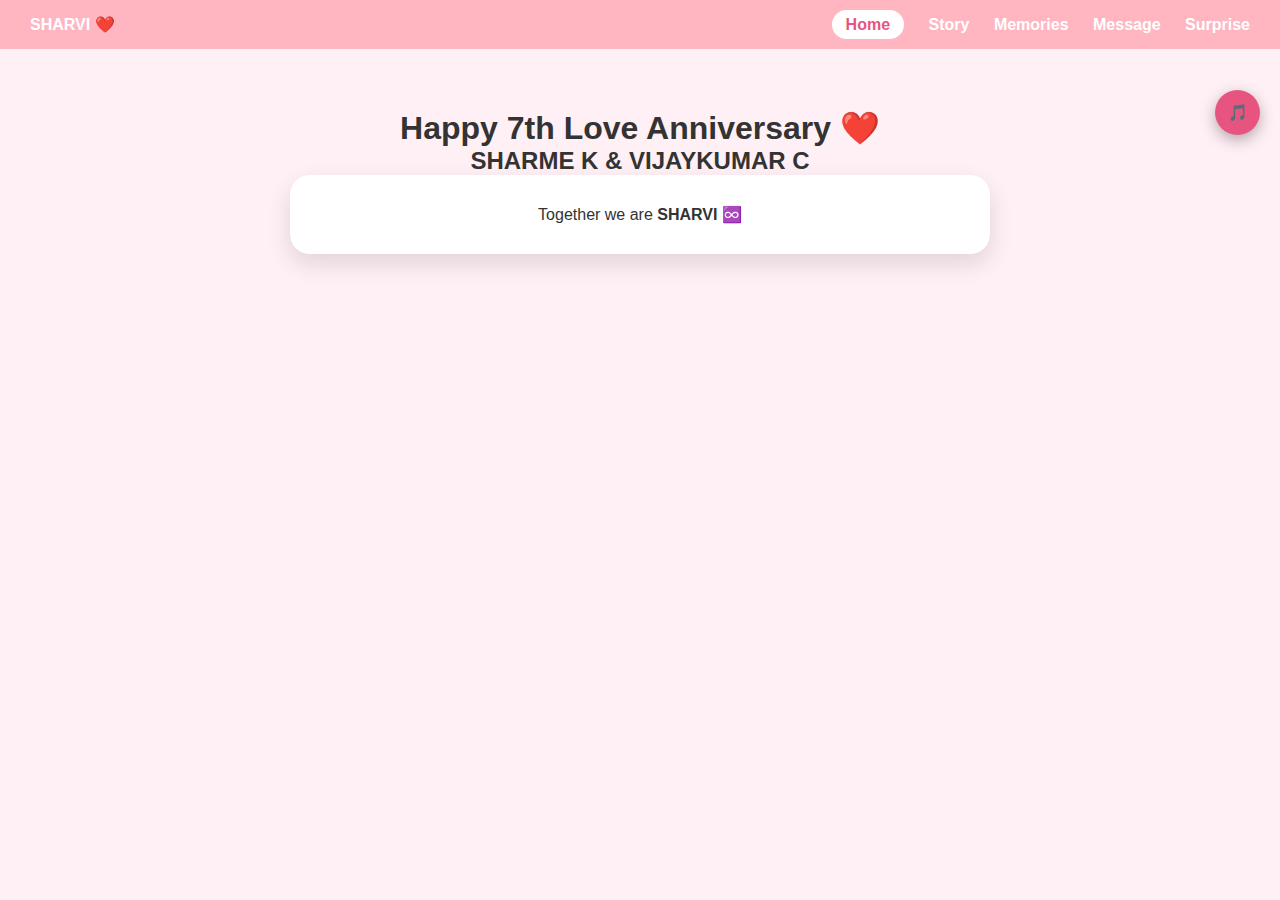
<file: index.html>
<!DOCTYPE html>
<html lang="en">
<head>
  <meta charset="UTF-8">
  <title>SHARVI ❤️</title>
  <link rel="stylesheet" href="css/style.css">
</head>
<body>

<nav>
  <span class="logo">SHARVI ❤️</span>
  <div>
    <a href="index.html" class="active">Home</a>
    <a href="story.html">Story</a>
    <a href="memories.html">Memories</a>
    <a href="message.html">Message</a>
    <a href="surprise.html">Surprise</a>
  </div>
</nav>

<div class="music-btn" onclick="toggleMusic()">🎵</div>
<audio id="bgMusic" loop>
  <source src="music/love.mp3" type="audio/mpeg">
</audio>

<div class="container">
  <h1>Happy 7th Love Anniversary ❤️</h1>
  <h2>SHARME K & VIJAYKUMAR C</h2>

  <div class="card">
    <p>Together we are <b>SHARVI</b> ♾️</p>
  </div>
</div>

<script src="js/hearts.js"></script>
<script>
const music = document.getElementById("bgMusic");
window.onload = () => {
  if (localStorage.getItem("music") === "on") music.play();
};
function toggleMusic() {
  if (music.paused) {
    music.play(); localStorage.setItem("music","on");
  } else {
    music.pause(); localStorage.setItem("music","off");
  }
}
</script>

</body>
</html>
</file>
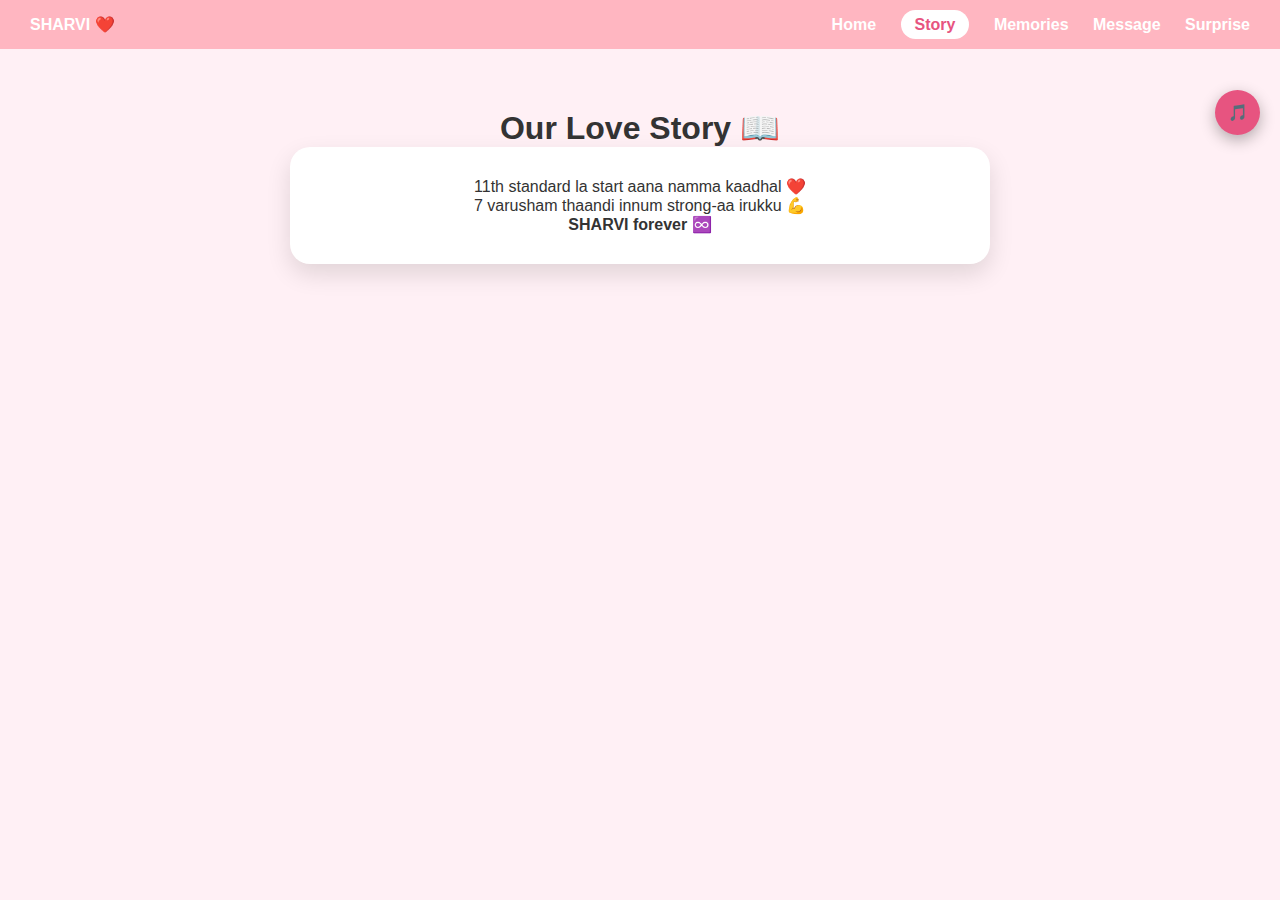
<file: story.html>
<!DOCTYPE html>
<html>
<head>
  <meta charset="UTF-8">
  <title>Our Story ❤️</title>
  <link rel="stylesheet" href="css/style.css">
</head>
<body>

<nav>
  <span class="logo">SHARVI ❤️</span>
  <div>
    <a href="index.html">Home</a>
    <a href="story.html" class="active">Story</a>
    <a href="memories.html">Memories</a>
    <a href="message.html">Message</a>
    <a href="surprise.html">Surprise</a>
  </div>
</nav>

<!-- 🎵 MUSIC -->
<div class="music-btn" onclick="toggleMusic()">🎵</div>
<audio id="bgMusic" loop>
  <source src="music/love.mp3" type="audio/mpeg">
</audio>

<div class="container">
  <h1>Our Love Story 📖</h1>
  <div class="card">
    <p>11th standard la start aana namma kaadhal ❤️</p>
    <p>7 varusham thaandi innum strong-aa irukku 💪</p>
    <p><b>SHARVI forever ♾️</b></p>
  </div>
</div>

<script src="js/hearts.js"></script>

<script>
const music = document.getElementById("bgMusic");

window.onload = () => {
  if (localStorage.getItem("music") === "on") {
    music.play();
  }
};

function toggleMusic() {
  if (music.paused) {
    music.play();
    localStorage.setItem("music", "on");
  } else {
    music.pause();
    localStorage.setItem("music", "off");
  }
}
</script>

</body>
</html>
</file>
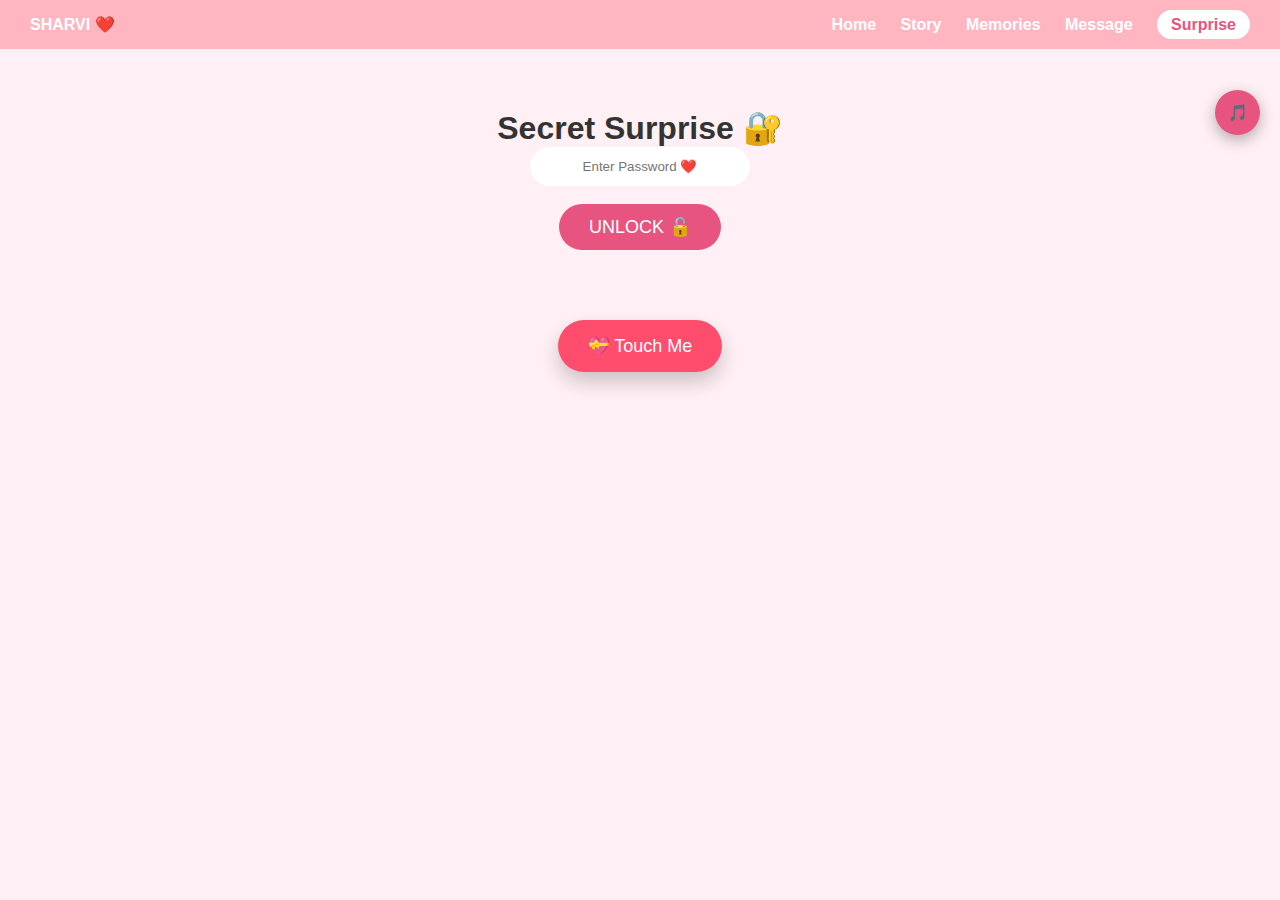
<file: surprise.html>
<!DOCTYPE html>
<html>
<head>
  <meta charset="UTF-8">
  <title>Surprise 🎁</title>
  <link rel="stylesheet" href="css/style.css">
</head>
<body>

<nav>
  <span class="logo">SHARVI ❤️</span>
  <div>
    <a href="index.html">Home</a>
    <a href="story.html">Story</a>
    <a href="memories.html">Memories</a>
    <a href="message.html">Message</a>
    <a href="surprise.html" class="active">Surprise</a>
  </div>
</nav>

<!-- 🎵 MUSIC -->
<div class="music-btn" onclick="toggleMusic()">🎵</div>
<audio id="bgMusic" loop>
  <source src="music/love.mp3">
</audio>

<div class="container">
  <h1>Secret Surprise 🔐</h1>

  <!-- PASSWORD BOX -->
  <div id="lockBox">
    <input type="password" id="pwd" placeholder="Enter Password ❤️"
      style="padding:12px 20px;border-radius:30px;border:none;text-align:center;">
    <br><br>
    <button onclick="checkPassword()"
      style="padding:12px 30px;border:none;border-radius:30px;background:#e75480;color:white;font-size:18px;">
      UNLOCK 🔓
    </button>
    <p id="error" style="color:red;"></p>
  </div>

  <!-- SURPRISE CONTENT -->
  <div id="surpriseBox" style="display:none;">
    <h2 id="surpriseText">💖 I LOVE YOU PATTUMA ♾️💖</h2>
    <button onclick="heartBlast()"
      style="padding:15px 30px;border:none;border-radius:30px;background:#ff4d6d;color:white;font-size:18px;">
      OPEN 💥
    </button>
  </div>
</div>

<script src="js/hearts.js"></script>

<script>
const music=document.getElementById("bgMusic");
window.onload=()=>{ if(localStorage.getItem("music")==="on") music.play(); }
function toggleMusic(){
  music.paused?(music.play(),localStorage.setItem("music","on"))
               :(music.pause(),localStorage.setItem("music","off"));
}

/* 🔐 PASSWORD CHECK */
const SECRET = "sharvi"; // 👉 password change panna inga maathu

function checkPassword(){
  const input = document.getElementById("pwd").value;
  if(input === SECRET){
    document.getElementById("lockBox").style.display="none";
    document.getElementById("surpriseBox").style.display="block";
    heartBlast(); // unlock pannumbodhe blast
  }else{
    document.getElementById("error").innerText="Wrong password 💔";
  }
}

/* ❤️ HEART BLAST */
function heartBlast(){
  for(let i=0;i<80;i++){
    let h=document.createElement("span");
    h.innerHTML="❤️";
    h.style.position="fixed";
    h.style.left=Math.random()*100+"%";
    h.style.top="100%";
    h.style.fontSize=(20+Math.random()*20)+"px";
    h.style.animation="fly 2.5s linear";
    document.body.appendChild(h);
    setTimeout(()=>h.remove(),2500);
  }
}
</script>

<style>
@keyframes fly{
  from{transform:translateY(0);opacity:1;}
  to{transform:translateY(-120vh);opacity:0;}
}
</style>
<button id="surpriseBtn">💝 Touch Me</button>
<div class="slideshow" id="slideshow">
  <img id="slideImg" src="images/year1.jpg">
  <p class="caption">Our Beautiful Memories ❤️</p>
</div>

<div class="love-msg" id="loveMsg">
  <h2>❤️ My Forever ❤️</h2>
  <p>
    Nee en life-oda best surprise 😘<br>
    Indha love eppavum maaradhu 💕
  </p>
</div>

<canvas id="heartCanvas"></canvas>

<audio id="bgMusic" src="music/love.mp3"></audio>

</body>
</html>
</file>
<file: css/style.css>
/* 🌸 GLOBAL RESET */
*{
  box-sizing:border-box;
  margin:0;
  padding:0;
}

body{
  font-family:"Segoe UI",sans-serif;
  background:#fff0f5;
  color:#333;
  text-align:center;
}

/* 🔝 NAVBAR */
nav{
  position:sticky;
  top:0;
  z-index:1000;
  background:#ffb6c1;
  padding:15px 20px;
  display:flex;
  justify-content:space-between;
  align-items:center;
}

nav a,
.logo{
  color:white;
  font-weight:bold;
  text-decoration:none;
  margin:0 10px;
}

nav a.active{
  background:white;
  color:#e75480;
  padding:6px 14px;
  border-radius:20px;
}

/* 📦 CONTAINER */
.container{
  padding:60px 20px;
}

/* 🧾 CARD */
.card{
  background:white;
  padding:30px;
  margin:auto;
  max-width:700px;
  border-radius:20px;
  box-shadow:0 10px 25px rgba(0,0,0,.12);
}

/* 🎵 MUSIC BUTTON */
.music-btn{
  position:fixed;
  top:90px;
  right:20px;
  width:45px;
  height:45px;
  background:#e75480;
  color:white;
  border-radius:50%;
  display:flex;
  align-items:center;
  justify-content:center;
  cursor:pointer;
  z-index:999;
  box-shadow:0 5px 15px rgba(0,0,0,.3);
}

/* 📸 MEMORIES GRID */
.timeline{
  display:grid;
  grid-template-columns:repeat(auto-fit,minmax(250px,1fr));
  gap:25px;
  max-width:1000px;
  margin:auto;
}

.year{
  background:white;
  padding:15px;
  border-radius:20px;
  box-shadow:0 10px 20px rgba(0,0,0,.1);
}

.year img{
  width:100%;
  aspect-ratio:3/4;
  object-fit:cover;
  border-radius:15px;
  cursor:pointer;
}

.year h3{
  margin:12px 0 5px;
}

.year p{
  font-size:14px;
}

/* 🔍 IMAGE VIEWER */
.image-viewer{
  position:fixed;
  inset:0;
  background:rgba(0,0,0,.85);
  display:none;
  align-items:center;
  justify-content:center;
  z-index:9999;
}

.image-viewer img{
  max-width:90%;
  max-height:90%;
  border-radius:20px;
}

/* 💝 SURPRISE BUTTON */
#surpriseBtn{
  padding:15px 30px;
  font-size:18px;
  border:none;
  border-radius:30px;
  background:#ff4d6d;
  color:#fff;
  cursor:pointer;
  box-shadow:0 10px 20px rgba(0,0,0,.2);
}

/* 🖼️ SLIDESHOW */
.slideshow{
  position:fixed;
  inset:0;
  background:rgba(0,0,0,.85);
  display:flex;
  flex-direction:column;
  align-items:center;
  justify-content:center;
  opacity:0;
  pointer-events:none;
  transition:.6s;
  z-index:998;
}

.slideshow.show{
  opacity:1;
  pointer-events:auto;
}

.slideshow img{
  max-width:80%;
  max-height:70%;
  border-radius:20px;
  box-shadow:0 20px 40px rgba(255,0,100,.4);
  transition:.4s;
}

.caption{
  margin-top:15px;
  color:white;
  font-size:20px;
  font-weight:600;
}

/* ❤️ LOVE MESSAGE – SEPARATE (NO OVERLAY) */
.love-msg{
  position:fixed;
  bottom:40px;                 /* 👈 image keela */
  left:50%;
  transform:translateX(-50%) scale(0);
  background:rgba(0,0,0,.55);
  backdrop-filter:blur(10px);
  padding:20px 28px;
  border-radius:22px;
  color:#fff;
  max-width:85%;
  transition:.5s;
  z-index:999;
  box-shadow:0 0 40px rgba(255,0,100,.4);
}

.love-msg.show{
  transform:translateX(-50%) scale(1);
}

/* ❤️ HEART CANVAS – PERFECT LAYER */
#heartCanvas{
  position:fixed;
  inset:0;
  pointer-events:none;
  z-index:997;   /* slideshow-kku pinna */
}

/* 🔐 PASSWORD INPUT */
#pwd{
  padding:12px 20px;
  border-radius:30px;
  border:none;
  text-align:center;
  width:220px;
}

#lockBox button{
  padding:12px 30px;
  border:none;
  border-radius:30px;
  background:#e75480;
  color:white;
  font-size:18px;
  cursor:pointer;
}

#error{
  margin-top:10px;
  color:red;
}
</file>
